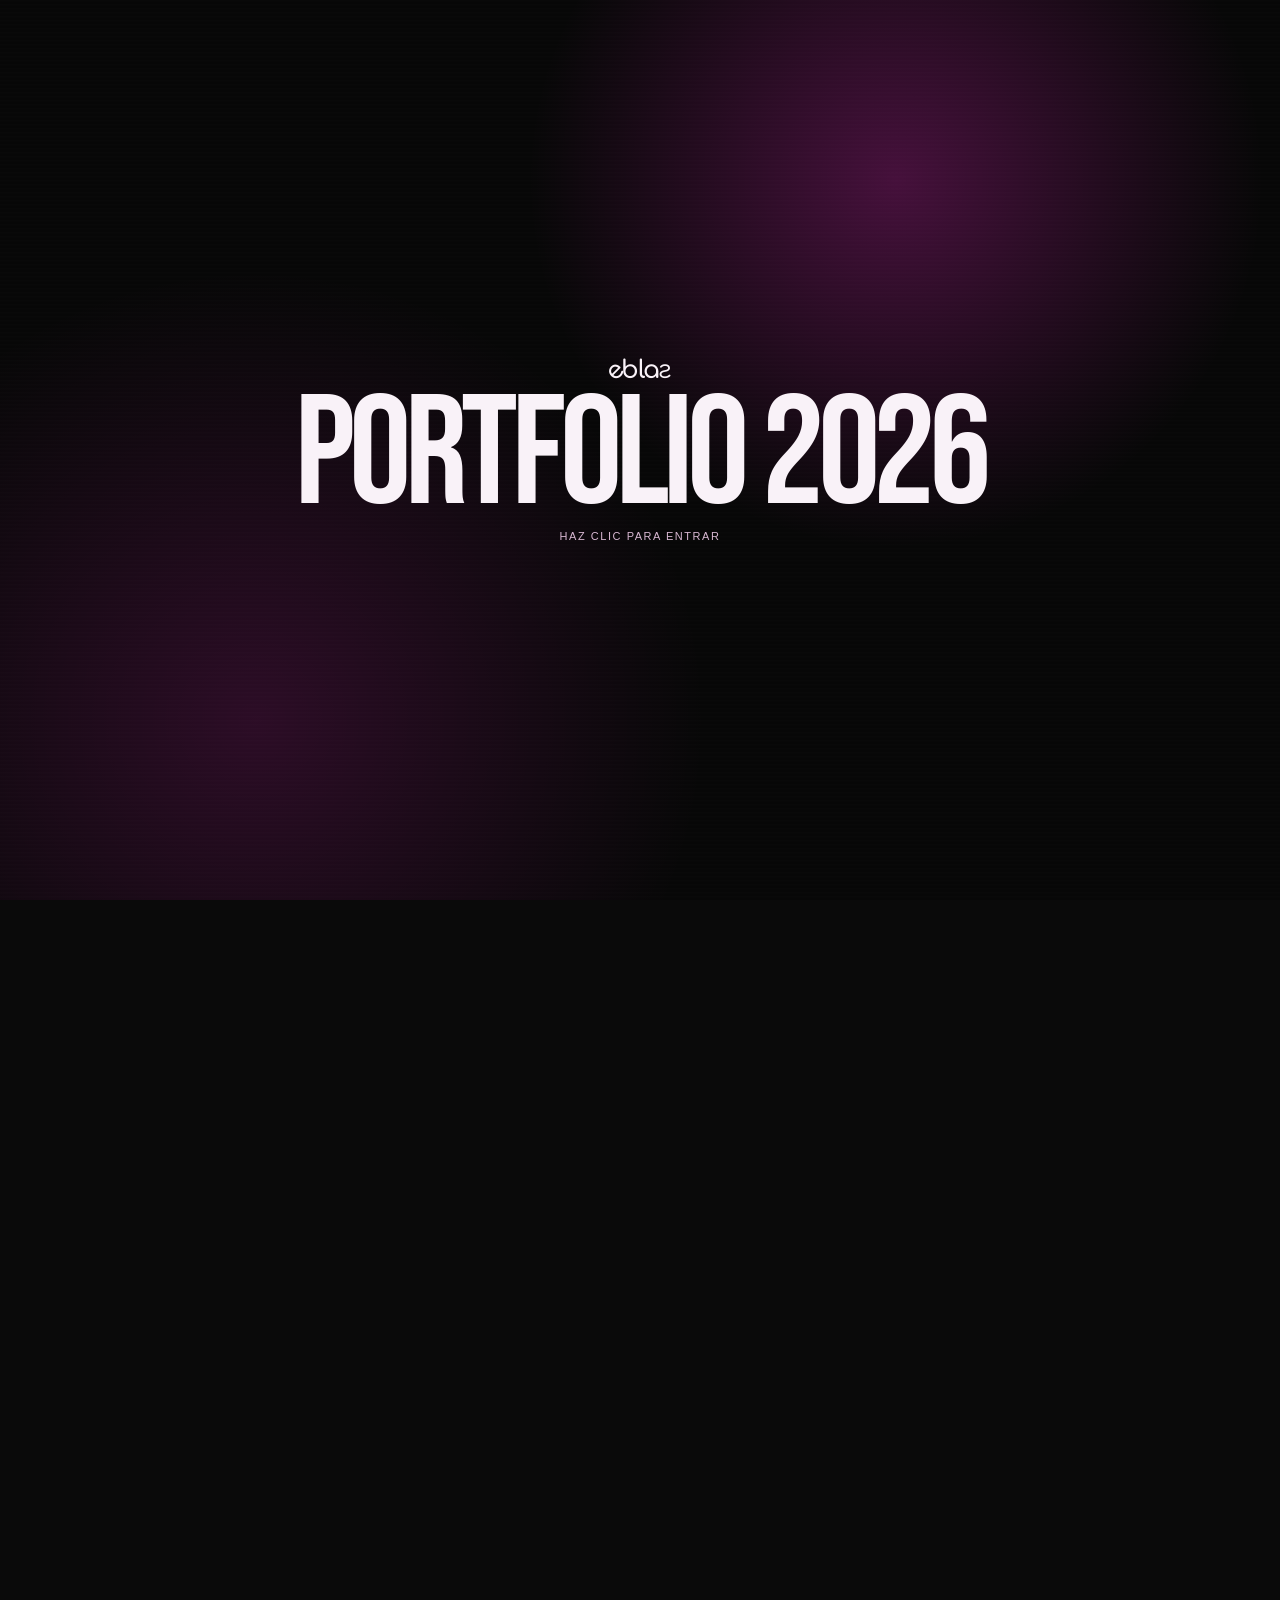
<file: index.html>
<!DOCTYPE html>
<html lang="es">

<head>

    <meta charset="UTF-8">

    <meta name="viewport" content="width=device-width, initial-scale=1.0">
    <link rel="icon" type="image/x-icon" href="images/favicon.ico">

    <title>eblas — Web & Digital Development</title>
    <link rel="preconnect" href="https://fonts.googleapis.com">
    <link rel="preconnect" href="https://fonts.gstatic.com" crossorigin>

   <link
    href="https://fonts.googleapis.com/css2?family=Bebas+Neue&family=Betania+Patmos&family=Comfortaa:wght@700&family=Manrope:wght@400;500;700;800&display=swap"
    rel="stylesheet"
>

<script>
    const VERSION = Date.now();

    document.write(
        '<link rel="stylesheet" href="css/style.css?v=' + VERSION + '">'
    );
</script>

</head>


<body>

    <!-- ==================================================
         INTRO
    =================================================== -->

    <button
        class="gate ready"
        type="button"
        id="gate"
    >

        <span class="gate-mark">
            <span class="eblas-logo" aria-label="EBLAS"><span class="letter-e">e</span><span class="letter-bla">bla</span><span class="letter-s">s</span></span>
        </span>

        <p class="gate-title">
            PORTFOLIO 2026
        </p>

        <p class="gate-hint">
            HAZ CLIC PARA ENTRAR
        </p>

    </button>


    <!-- ==================================================
         SITE
    =================================================== -->

    <div class="site" id="site">

        <div
            class="grain"
            aria-hidden="true"
        ></div>


        <!-- SCROLL PROGRESS -->

        <div
            class="scroll-progress"
            aria-hidden="true"
        >

            <span></span>

        </div>


        <!-- PROJECT PREVIEW -->

        <div
            class="project-preview"
            aria-hidden="true"
        >

            <div
                class="preview-media visual-aether"
                data-preview="azulik"
            ></div>

            <div
                class="preview-media visual-mono"
                data-preview="mawi"
            ></div>

            <div
                class="preview-media visual-nova"
                data-preview="sferik"
            ></div>

        </div>


        <!-- ==================================================
             MENU TAKEOVER
        =================================================== -->

        <div class="menu-takeover">

            <div class="menu-shell">

                <p>
                    MENU
                </p>

                <a href="#home">
                    HOME
                </a>

                <a href="#work">
                    WORK
                </a>

                <a href="#about">
                    ABOUT
                </a>

                <a href="#contact">
                    CONTACT
                </a>

                <button type="button" class="menu-close">
                    CLOSE
                </button>

            </div>

        </div>


        <!-- ==================================================
             TOPBAR
        =================================================== -->

        <header class="topbar">

    <a href="#home" class="topbar-logo" aria-label="EBLAS — Home">
        <span class="eblas-logo" aria-label="EBLAS">
            <span class="letter-e">e</span><span class="letter-bla">bla</span><span class="letter-s">s</span>
        </span>
    </a>

   <div class="language-selector">
    <a href="./" class="language-option active">ES</a>
    <span class="language-divider">/</span>
    <a href="en/" class="language-option">EN</a>
</div>

</header>


        <!-- ==================================================
             MAIN
        =================================================== -->

        <main id="home">


            <!-- ==================================================
                 HERO
            =================================================== -->

            <section class="hero reveal">

               <p class="mono" style="margin-bottom: 6px;">
                    FULL-STACK WEB DEVELOPER / DIGITAL DESIGNER                </p>


                <h1>

<span class="hero-line">
    DESARROLLO
</span>

<span class="hero-line">
    SOLUCIONES WEB
</span>

<span class="hero-line">
    DISEÑADAS
</span>

<span class="hero-line">
    A TU MEDIDA
</span>

                </h1>


                <p class="hero-copy">

Creo sitios web y soluciones digitales adaptadas a cada proyecto. Integro sistemas, herramientas, analítica y servicios externos para construir una plataforma funcional, optimizada y preparada para seguir creciendo.
                </p>

            </section>


           <!-- ==================================================
     MARQUEE
================================================== -->

<section
    class="marquee reveal"
    aria-label="Technology stack"
>

    <div class="marquee-track">

        <span>
    WEB DEVELOPMENT /
    FULL-STACK DEVELOPMENT /
    SYSTEMS DESIGN /
    JAVASCRIPT /
    PHP /
    C++ /
    NODE.JS /
    REACT /
    HTML5 /
    CSS3 /
    WORDPRESS /
    FIREBASE /
    SQL /
    DATABASE DESIGN /
    DATA MODELING /
    API INTEGRATION /
    DATA ANALYSIS /
    GSAP /
    THREE.JS /
    WEBGL /
    UI/UX DESIGN /
    MOTION DESIGN /
    SEO /
    WEB ANALYTICS /
    GOOGLE ADS /
    META ADS
</span>

             <span>
    WEB DEVELOPMENT /
    FULL-STACK DEVELOPMENT /
    SYSTEMS DESIGN /
    JAVASCRIPT /
    PHP /
    C++ /
    NODE.JS /
    REACT /
    HTML5 /
    CSS3 /
    WORDPRESS /
    FIREBASE /
    SQL /
    DATABASE DESIGN /
    DATA MODELING /
    API INTEGRATION /
    DATA ANALYSIS /
    GSAP /
    THREE.JS /
    WEBGL /
    UI/UX DESIGN /
    MOTION DESIGN /
    SEO /
    WEB ANALYTICS /
    GOOGLE ADS /
    META ADS
</span>

    </div>

</section>


            <!-- ==================================================
                 WORK
            =================================================== -->

            <section
                class="work reveal"
                id="work"
            >

                <p class="mono">
                    TRABAJOS DESTACADOS
                </p>


                <div class="project-list">


                    <!-- AZULIK -->

                 <!-- AZULIK -->

<a
    class="project-item"
    href="https://azulik.com/"
    target="_blank"
    rel="noopener noreferrer"
    data-project="azulik"
>

    <div class="project-thumb visual-aether">
        <img
            src="images/projects/azulik.webp"
            alt="AZULIK"
        >
    </div>

    <span>
        azulik.com
    </span>

    <h2>
        AZULIK // DIGITAL ECOSYSTEM
    </h2>

    <p>
        Ecosistema web de AZULIK, integrando hospitalidad, arte,
        gastronomía, bienestar, naturaleza, eventos y experiencias
        del destino.
    </p>

    <strong>
        WEB DESIGN + DEVELOPMENT + SYSTEMS / UX / SEO
    </strong>

</a>


<!-- MAWI -->

<a
    class="project-item"
    href="https://mawi-studiogallery.com/"
    target="_blank"
    rel="noopener noreferrer"
    data-project="mawi"
>

    <div class="project-thumb visual-mono">
        <img
            src="images/projects/mawi.webp"
            alt="MAWI Studio Gallery"
        >
    </div>

    <span>
        mawi-studiogallery.com
    </span>

    <h2>
        MAWI // STUDIO GALLERY
    </h2>

    <p>
        Presencia digital para un estudio de interiorismo y galería,
        centrada en su identidad visual, proyectos y espacios
        contemporáneos.
    </p>

    <strong>
        WEB DESIGN + WORDPRESS / UX / SEO
    </strong>

</a>


<!-- AZULIK DEVELOPMENTS -->

<a
    class="project-item"
    href="https://azulikdevelopments.com/"
    target="_blank"
    rel="noopener noreferrer"
    data-project="azulik-developments"
>

    <div class="project-thumb visual-nova">
        <img
            src="images/projects/azulik-developments.webp"
            alt="AZULIK Developments"
        >
    </div>

    <span>
        azulikdevelopments.com
    </span>

    <h2>
        AZULIK DEVELOPMENTS // REAL ESTATE
    </h2>

    <p>
        Sitio web para AZULIK Developments, centrado en su visión
        arquitectónica, metodología, proyectos y relación entre
        naturaleza, arte y tecnología.
    </p>

    <strong>
        WEB DESIGN + DEVELOPMENT / UX / SEO / CRM INTEGRATION
    </strong>

</a>


<!-- SFER IK -->

<a
    class="project-item"
    href="https://sferik.art/"
    target="_blank"
    rel="noopener noreferrer"
    data-project="sferik"
>

    <div class="project-thumb visual-aether">
        <img
            src="images/projects/sferik.webp"
            alt="SFER IK"
        >
    </div>

    <span>
        sferik.art
    </span>

    <h2>
        SFER IK // ART & CULTURE
    </h2>

    <p>
        Plataforma digital para SFER IK, que reúne sus museos,
        exposiciones, artistas, experiencias y programas culturales.
    </p>

    <strong>
        WEB DEVELOPMENT / UX / SEO / ANALYTICS
    </strong>

</a>


<!-- BIWA -->

<a
    class="project-item"
    href="https://biwatulum.com/"
    target="_blank"
    rel="noopener noreferrer"
    data-project="biwa"
>

    <div class="project-thumb visual-mono">
        <img
            src="images/projects/biwa.webp"
            alt="BIWA"
        >
    </div>

    <span>
        biwatulum.com
    </span>

    <h2>
        BIWA // HOSPITALITY
    </h2>

    <p>
        Ecosistema digital para BIWA, integrando hotel, residencias,
        cabañas, gastronomía y servicios de transporte.
    </p>

    <strong>
        WEB DEVELOPMENT + SYSTEMS / UX / SEO
    </strong>

</a>


<!-- MAYAN INVESTMENT -->

<a
    class="project-item"
    href="https://mayan-investment.com/"
    target="_blank"
    rel="noopener noreferrer"
    data-project="mayan"
>

    <div class="project-thumb visual-nova">
        <img
            src="images/projects/mayan.webp"
            alt="Mayan Investment"
        >
    </div>

    <span>
        mayan-investment.com
    </span>

    <h2>
        MAYAN INVESTMENT // LAND INVESTMENT
    </h2>

    <p>
        Plataforma para la comercialización de terrenos y
        oportunidades de inversión en la Riviera Maya.
    </p>

    <strong>
        WEB DESIGN + DEVELOPMENT / LEAD GENERATION / SEO
    </strong>

</a>


                </div>

            </section>


            <!-- ==================================================
                 ABOUT
            =================================================== -->

            <section
                class="about reveal"
                id="about"
            >

                <p class="mono">
                    PERFIL
                </p>


                 <p class="hero-copy" style="font-size:16px;">

         Desarrollo e implemento soluciones digitales, desde sitios web
    hasta sistemas e integraciones.

    Mi experiencia en desarrollo web y sistemas empresariales me
    permite trabajar tanto en la parte técnica como en todo lo que
    hace que una plataforma funcione, pueda medirse y mantenerse.

                </p>


              <div
    class="awards"
    aria-label="Capabilities"
>
    <span>WEB DESIGN</span>

    <span>UI / UX DESIGN</span>

    <span>RESPONSIVE DESIGN</span>

    <span>INTERACTION DESIGN</span>

    <span>ANIMATION</span>

    <span>WEB PERFORMANCE</span>

    <span>ACCESSIBILITY</span>

    <span>TECHNICAL SEO</span>

    <span>CONVERSION TRACKING</span>

    <span>WEB ANALYTICS</span>

    <span>DATA ANALYSIS</span>

    <span>API INTEGRATION</span>

    <span>DATABASE DESIGN</span>

    <span>DATA MODELING</span>

    <span>DIGITAL STRATEGY</span>

    <span>CMS DEVELOPMENT</span>
</div>

            </section>


            <!-- ==================================================
                 CONTACT
            =================================================== -->

            <section
                class="contact reveal"
                id="contact"
            >

                <p class="mono">
                    CONTACTO
                </p>


                <a href="mailto:eblas.studio@gmail.com">
                    EBLAS.STUDIO@GMAIL.COM
                </a>


                <p>

                    DISPONIBLE PARA PROYECTOS FREELANCE,
COLABORACIONES CON ESTUDIOS Y
PROYECTOS DIGITALES A LARGO PLAZO.

                </p>

            </section>


        </main>


        <!-- ==================================================
             FOOTER
        =================================================== -->

        <footer class="reveal">

            <p class="footer-brand">
                <span class="eblas-logo" aria-label="EBLAS" style="font-size: 18px; vertical-align: middle;"><span class="letter-e">e</span><span class="letter-bla">bla</span><span class="letter-s">s

            <p>
                PORTFOLIO SHOWCASE
            </p>

        </footer>

    </div>


<script>
    document.write(
        '<script src="js/main.js?v=' + VERSION + '"><\/script>'
    );
</script>
</body>

</html>
</file>
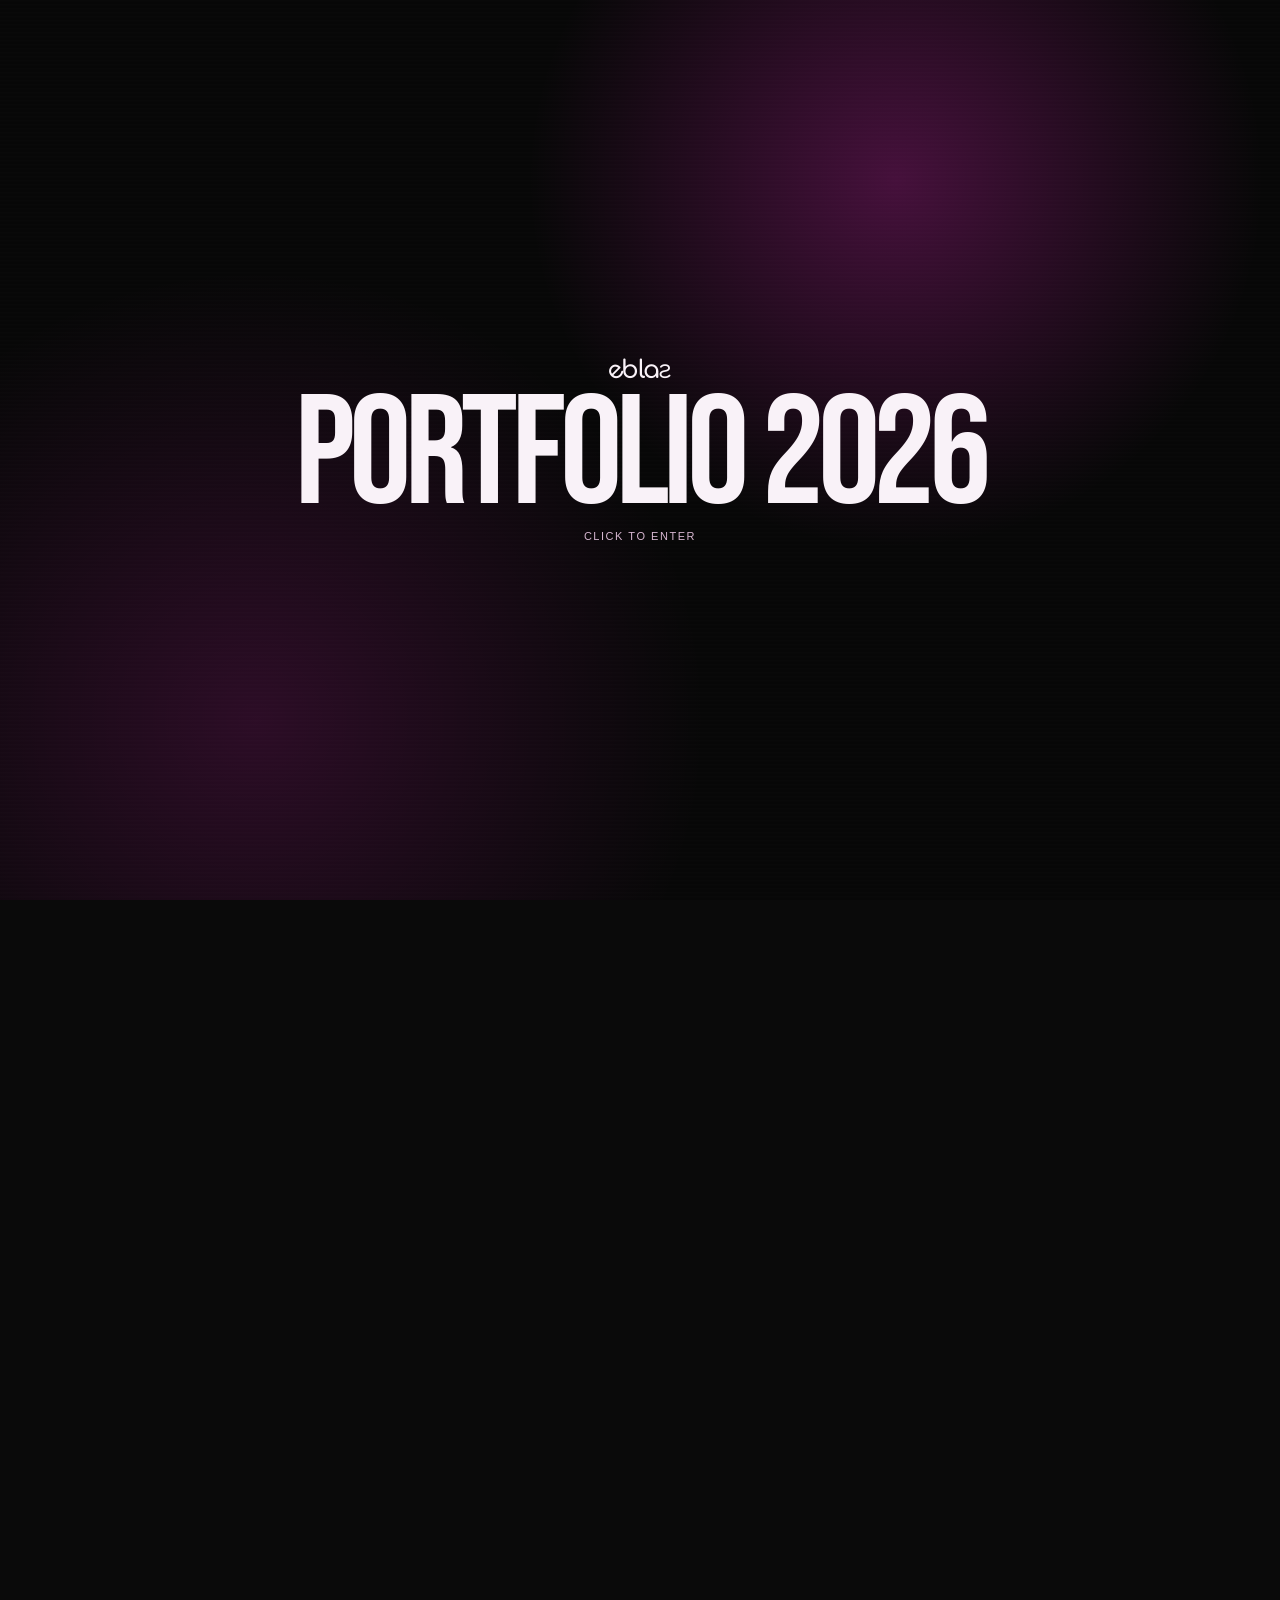
<file: en/index.html>
<!DOCTYPE html>
<html lang="en">

<head>

    <meta charset="UTF-8">

    <meta name="viewport" content="width=device-width, initial-scale=1.0">
    <link rel="icon" type="image/x-icon" href="images/favicon.ico">

    <title>eblas — Web & Digital Development</title>

    <link rel="preconnect" href="https://fonts.googleapis.com">
    <link rel="preconnect" href="https://fonts.gstatic.com" crossorigin>

    <link
        href="https://fonts.googleapis.com/css2?family=Bebas+Neue&family=Betania+Patmos&family=Comfortaa:wght@700&family=Manrope:wght@400;500;700;800&display=swap"
        rel="stylesheet"
    >

    <script>
        const VERSION = Date.now();

        document.write(
            '<link rel="stylesheet" href="../css/style.css?v=' + VERSION + '">'
        );
    </script>

</head>


<body>

    <!-- ==================================================
         INTRO
    =================================================== -->

    <button
        class="gate ready"
        type="button"
        id="gate"
    >

        <span class="gate-mark">
            <span class="eblas-logo" aria-label="EBLAS">
                <span class="letter-e">e</span><span class="letter-bla">bla</span><span class="letter-s">s</span>
            </span>
        </span>

        <p class="gate-title">
            PORTFOLIO 2026
        </p>

        <p class="gate-hint">
            CLICK TO ENTER
        </p>

    </button>


    <!-- ==================================================
         SITE
    =================================================== -->

    <div class="site" id="site">

        <div
            class="grain"
            aria-hidden="true"
        ></div>


        <!-- SCROLL PROGRESS -->

        <div
            class="scroll-progress"
            aria-hidden="true"
        >

            <span></span>

        </div>


        <!-- PROJECT PREVIEW -->

        <div
            class="project-preview"
            aria-hidden="true"
        >

            <div
                class="preview-media visual-aether"
                data-preview="azulik"
            ></div>

            <div
                class="preview-media visual-mono"
                data-preview="mawi"
            ></div>

            <div
                class="preview-media visual-nova"
                data-preview="sferik"
            ></div>

        </div>


        <!-- ==================================================
             MENU TAKEOVER
        =================================================== -->

        <div class="menu-takeover">

            <div class="menu-shell">

                <p>
                    MENU
                </p>

                <a href="#home">
                    HOME
                </a>

                <a href="#work">
                    WORK
                </a>

                <a href="#about">
                    ABOUT
                </a>

                <a href="#contact">
                    CONTACT
                </a>

                <button type="button" class="menu-close">
                    CLOSE
                </button>

            </div>

        </div>


        <!-- ==================================================
             TOPBAR
        =================================================== -->

        <header class="topbar">

            <a
                href="#home"
                class="topbar-logo"
                aria-label="EBLAS — Home"
            >
                <span class="eblas-logo" aria-label="EBLAS">
                    <span class="letter-e">e</span><span class="letter-bla">bla</span><span class="letter-s">s</span>
                </span>
            </a>


            <div class="language-selector">

                <a
                    href="../"
                    class="language-option"
                >
                    ES
                </a>

                <span class="language-divider">
                    /
                </span>

                <a
                    href="./"
                    class="language-option active"
                >
                    EN
                </a>

            </div>

        </header>


        <!-- ==================================================
             MAIN
        =================================================== -->

        <main id="home">


            <!-- ==================================================
                 HERO
            =================================================== -->

            <section class="hero reveal">

                <p
                    class="mono"
                    style="margin-bottom: 6px;"
                >
                    FULL-STACK WEB DEVELOPER / DIGITAL DESIGNER
                </p>


                <h1>

                    <span class="hero-line">
                        BUILDING
                    </span>

                    <span class="hero-line">
                        WEB SOLUTIONS
                    </span>

                    <span class="hero-line">
                        BUILT FOR
                    </span>

                    <span class="hero-line">
                        YOUR PROJECT
                    </span>

                </h1>


                <p class="hero-copy">

                    I build websites and digital solutions around the needs
                    of each project. I integrate systems, tools, analytics
                    and external services to create platforms that are
                    functional, optimized and built to grow.

                </p>

            </section>


           <!-- ==================================================
     MARQUEE
================================================== -->

<section
    class="marquee reveal"
    aria-label="Technology stack"
>

    <div class="marquee-track">

         <span>
    WEB DEVELOPMENT /
    FULL-STACK DEVELOPMENT /
    SYSTEMS DESIGN /
    JAVASCRIPT /
    PHP /
    C++ /
    NODE.JS /
    REACT /
    HTML5 /
    CSS3 /
    WORDPRESS /
    FIREBASE /
    SQL /
    DATABASE DESIGN /
    DATA MODELING /
    API INTEGRATION /
    DATA ANALYSIS /
    GSAP /
    THREE.JS /
    WEBGL /
    UI/UX DESIGN /
    MOTION DESIGN /
    SEO /
    WEB ANALYTICS /
    GOOGLE ADS /
    META ADS
</span>

             <span>
    WEB DEVELOPMENT /
    FULL-STACK DEVELOPMENT /
    SYSTEMS DESIGN /
    JAVASCRIPT /
    PHP /
    C++ /
    NODE.JS /
    REACT /
    HTML5 /
    CSS3 /
    WORDPRESS /
    FIREBASE /
    SQL /
    DATABASE DESIGN /
    DATA MODELING /
    API INTEGRATION /
    DATA ANALYSIS /
    GSAP /
    THREE.JS /
    WEBGL /
    UI/UX DESIGN /
    MOTION DESIGN /
    SEO /
    WEB ANALYTICS /
    GOOGLE ADS /
    META ADS
</span>
    </div>

</section>


            <!-- ==================================================
                 WORK
            =================================================== -->

            <section
                class="work reveal"
                id="work"
            >

                <p class="mono">
                    SELECTED WORK
                </p>


                <div class="project-list">


                    <!-- AZULIK -->

                    <a
                        class="project-item"
                        href="https://azulik.com/"
                        target="_blank"
                        rel="noopener noreferrer"
                        data-project="azulik"
                    >

                        <div class="project-thumb visual-aether">

                            <img
                                src="../images/projects/azulik.webp"
                                alt="AZULIK"
                            >

                        </div>

                        <span>
                            azulik.com
                        </span>

                        <h2>
                            AZULIK // DIGITAL ECOSYSTEM
                        </h2>

                        <p>
                            Digital ecosystem for AZULIK, bringing together
                            hospitality, art, gastronomy, wellness, nature,
                            events and destination experiences.
                        </p>

                        <strong>
                            WEB DESIGN + DEVELOPMENT + SYSTEMS / UX / SEO
                        </strong>

                    </a>


                    <!-- MAWI -->

                    <a
                        class="project-item"
                        href="https://mawi-studiogallery.com/"
                        target="_blank"
                        rel="noopener noreferrer"
                        data-project="mawi"
                    >

                        <div class="project-thumb visual-mono">

                            <img
                                src="../images/projects/mawi.webp"
                                alt="MAWI Studio Gallery"
                            >

                        </div>

                        <span>
                            mawi-studiogallery.com
                        </span>

                        <h2>
                            MAWI // STUDIO GALLERY
                        </h2>

                        <p>
                            Digital presence for an interior design studio
                            and gallery, focused on visual identity,
                            projects and contemporary spaces.
                        </p>

                        <strong>
                            WEB DESIGN + WORDPRESS / UX / SEO
                        </strong>

                    </a>


                    <!-- AZULIK DEVELOPMENTS -->

                    <a
                        class="project-item"
                        href="https://azulikdevelopments.com/"
                        target="_blank"
                        rel="noopener noreferrer"
                        data-project="azulik-developments"
                    >

                        <div class="project-thumb visual-nova">

                            <img
                                src="../images/projects/azulik-developments.webp"
                                alt="AZULIK Developments"
                            >

                        </div>

                        <span>
                            azulikdevelopments.com
                        </span>

                        <h2>
                            AZULIK DEVELOPMENTS // REAL ESTATE
                        </h2>

                        <p>
                            Digital platform for AZULIK Developments,
                            presenting its architectural vision, methodology
                            and projects through nature, art and technology.
                        </p>

                        <strong>
                            WEB DESIGN + DEVELOPMENT / UX / SEO / CRM INTEGRATION
                        </strong>

                    </a>


                    <!-- SFER IK -->

                    <a
                        class="project-item"
                        href="https://sferik.art/"
                        target="_blank"
                        rel="noopener noreferrer"
                        data-project="sferik"
                    >

                        <div class="project-thumb visual-aether">

                            <img
                                src="../images/projects/sferik.webp"
                                alt="SFER IK"
                            >

                        </div>

                        <span>
                            sferik.art
                        </span>

                        <h2>
                            SFER IK // ART & CULTURE
                        </h2>

                        <p>
                            Digital platform for SFER IK, bringing together
                            its museums, exhibitions, artists, experiences
                            and cultural programs.
                        </p>

                        <strong>
                            WEB DEVELOPMENT / UX / SEO / ANALYTICS
                        </strong>

                    </a>


                    <!-- BIWA -->

                    <a
                        class="project-item"
                        href="https://biwatulum.com/"
                        target="_blank"
                        rel="noopener noreferrer"
                        data-project="biwa"
                    >

                        <div class="project-thumb visual-mono">

                            <img
                                src="../images/projects/biwa.webp"
                                alt="BIWA"
                            >

                        </div>

                        <span>
                            biwatulum.com
                        </span>

                        <h2>
                            BIWA // HOSPITALITY
                        </h2>

                        <p>
                            Digital ecosystem for BIWA, connecting
                            hospitality, residences, cabins, gastronomy
                            and transportation services.
                        </p>

                        <strong>
                            WEB DEVELOPMENT + SYSTEMS / UX / SEO
                        </strong>

                    </a>


                    <!-- MAYAN INVESTMENT -->

                    <a
                        class="project-item"
                        href="https://mayan-investment.com/"
                        target="_blank"
                        rel="noopener noreferrer"
                        data-project="mayan"
                    >

                        <div class="project-thumb visual-nova">

                            <img
                                src="../images/projects/mayan.webp"
                                alt="Mayan Investment"
                            >

                        </div>

                        <span>
                            mayan-investment.com
                        </span>

                        <h2>
                            MAYAN INVESTMENT // LAND INVESTMENT
                        </h2>

                        <p>
                            Digital platform for land sales and investment
                            opportunities across the Riviera Maya.
                        </p>

                        <strong>
                            WEB DESIGN + DEVELOPMENT / LEAD GENERATION / SEO
                        </strong>

                    </a>


                </div>

            </section>


            <!-- ==================================================
                 ABOUT
            =================================================== -->

            <section
                class="about reveal"
                id="about"
            >

                <p class="mono">
                    ABOUT
                </p>


                <p
                    class="hero-copy"
                    style="font-size:16px;"
                >

                    I develop and implement digital solutions, from websites
                    to systems and integrations.

                    My background in web development and enterprise systems
                    allows me to work across the technical side of a project,
                    as well as everything that keeps a platform functional,
                    measurable and maintainable.

                </p>


               <div
    class="awards"
    aria-label="Capabilities"
>
    <span>WEB DESIGN</span>

    <span>UI / UX DESIGN</span>

    <span>RESPONSIVE DESIGN</span>

    <span>INTERACTION DESIGN</span>

    <span>ANIMATION</span>

    <span>WEB PERFORMANCE</span>

    <span>ACCESSIBILITY</span>

    <span>TECHNICAL SEO</span>

    <span>CONVERSION TRACKING</span>

    <span>WEB ANALYTICS</span>

    <span>DATA ANALYSIS</span>

    <span>API INTEGRATION</span>

    <span>DATABASE DESIGN</span>

    <span>DATA MODELING</span>

    <span>DIGITAL STRATEGY</span>

    <span>CMS DEVELOPMENT</span>
</div>

            </section>


            <!-- ==================================================
                 CONTACT
            =================================================== -->

            <section
                class="contact reveal"
                id="contact"
            >

                <p class="mono">
                    CONTACT
                </p>


                <a href="mailto:eblas.studio@gmail.com">
                    EBLAS.STUDIO@GMAIL.COM
                </a>


                <p>

                    AVAILABLE FOR FREELANCE PROJECTS,
                    STUDIO COLLABORATIONS AND
                    LONG-TERM DIGITAL PROJECTS.

                </p>

            </section>


        </main>


        <!-- ==================================================
             FOOTER
        =================================================== -->

        <footer class="reveal">

            <p class="footer-brand">

                <span
                    class="eblas-logo"
                    aria-label="EBLAS"
                    style="font-size: 18px; vertical-align: middle;"
                >
                    <span class="letter-e">e</span><span class="letter-bla">bla</span><span class="letter-s">s</span>
                </span>

            </p>

            <p>
                PORTFOLIO SHOWCASE
            </p>

        </footer>

    </div>


    <script>
        document.write(
            '<script src="../js/main.js?v=' + VERSION + '"><\/script>'
        );
    </script>

</body>

</html>
</file>
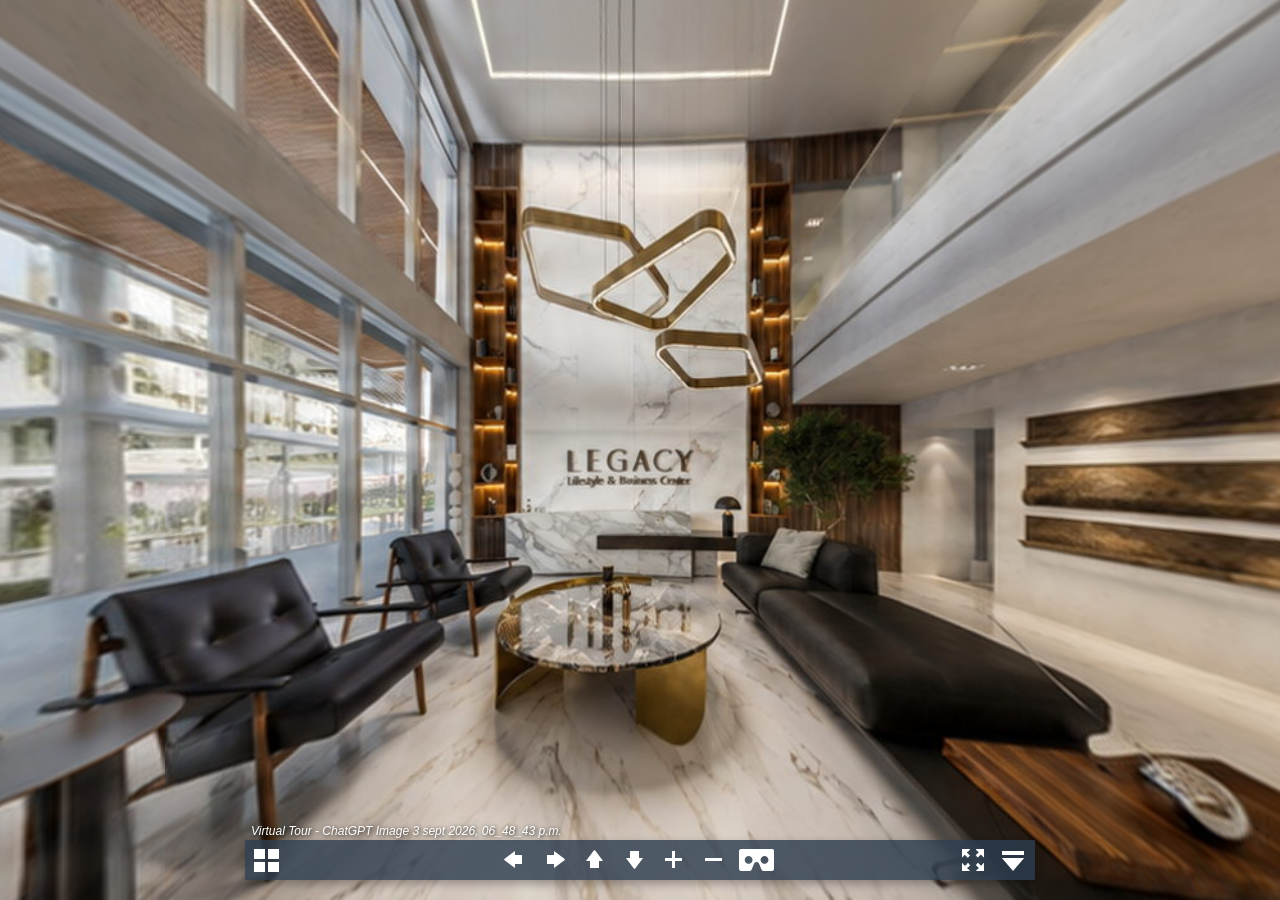
<file: tour/index.html>
﻿<!DOCTYPE html>
<html>
<head>
	<title>krpano - ChatGPT Image 3 sept 2026, 06_48_43 p.m.</title>
	<meta name="viewport" content="width=device-width, initial-scale=1.0, minimum-scale=1.0, maximum-scale=1.0, viewport-fit=cover" />
	<meta name="apple-mobile-web-app-capable" content="yes" />
	<meta name="apple-mobile-web-app-status-bar-style" content="black" />
	<meta name="mobile-web-app-capable" content="yes" />
	<meta http-equiv="Content-Type" content="text/html;charset=utf-8" />
	<meta http-equiv="x-ua-compatible" content="IE=edge" />
	<style>
		html { height:100%; }
		body { height:100%; overflow:hidden; margin:0; padding:0; font-family:Arial, Helvetica, sans-serif; font-size:16px; color:#FFFFFF; background-color:#000000; }
	</style>
</head>
<body>

<script src="tour.js"></script>

<div id="pano" style="width:100%;height:100%;">
	<noscript><table style="width:100%;height:100%;"><tr style="vertical-align:middle;"><td><div style="text-align:center;">ERROR:<br/><br/>Javascript not activated<br/><br/></div></td></tr></table></noscript>
	<script>
		embedpano({xml:"tour.xml", target:"pano", passQueryParameters:"startscene,startlookat"});
	</script>
</div>

</body>
</html>
</file>
<file: css/style.css>
:root {
    --bg: #0a0a0a;
    --text: #f5eaf3;
    --muted: #c4b3c1;
    --line: #342733;
    --accent: #ff2bd6;
}

* {
    box-sizing: border-box;
}

html,
body,
#root {
    min-height: 100%;
    margin: 0;
}

html {
    scroll-behavior: smooth;
}

body {
    background: var(--bg);
    color: var(--text);
    font-family: Manrope, sans-serif;
    overflow-x: hidden;
}

a {
    color: inherit;
    text-decoration: none;
}



/* =========================================================
   EBLAS LOGO
   Reusable and proportional to the local font-size
========================================================= */

.eblas-logo {
    display: inline-flex;
    align-items: baseline;
    vertical-align: middle;
    white-space: nowrap;

    font-family:
        "Comfortaa",
        sans-serif;

    font-size: 25px;
    font-weight: 600;
    line-height: 1;
    letter-spacing: -.04em;
    color: inherit;
}

.eblas-logo .letter-e {
    display: inline-block;

    position: relative;
    top: .054em;

    margin-right: -.07em;

    transform: rotate(-45deg);
    transform-origin: center;
}

.eblas-logo .letter-bla {
    display: inline-block;
}

.eblas-logo .letter-s {
    display: inline-block;

    position: relative;
    top: 0em;
    margin-left: 0.04em;
    font-size: 1em;
    font-weight: 400;
    transform: scaleX(-1);
    
}

/* =========================================================
   INTRO
========================================================= */

.gate {
    color: #f9f2f8;
    cursor: pointer;
    z-index: 60;

    background:
        radial-gradient(
            circle at 70% 20%,
            #ff2bd640,
            #0000 32%
        ),
        radial-gradient(
            circle at 20% 80%,
            #ff2bd626,
            #0000 36%
        ),
        #070707;

    border: 0;

    align-content: center;
    place-items: center;
    gap: 8px;

    width: 100%;
    display: grid;

    position: fixed;
    inset: 0;
}

.gate:not(.ready) {
    cursor: wait;
}

.gate:before {
    content: "";

    opacity: .5;

    background:
        repeating-linear-gradient(
            #ffffff05 0 1px,
            #0000 2px 4px
        );

    position: absolute;
    inset: 0;
}

.gate-mark,
.gate-title,
.gate-hint {
    z-index: 1;
    position: relative;
}

.gate-mark {
    letter-spacing: .24em;
    font-size: 11px;
}

.gate-title {
    letter-spacing: -.04em;

    margin: 0;

    font-family: "Bebas Neue", sans-serif;

    font-size: clamp(
        54px,
        14vw,
        156px
    );

    line-height: .84;
}

.gate-hint {
    color: #d8b8d2;

    letter-spacing: .14em;

    margin: 0;

    font-size: 11px;
}

.gate.ready .gate-title {
    animation:
        2.2s steps(2, end)
        infinite flicker;
}

@keyframes flicker {

    0%,
    to {
        text-shadow: none;
        transform: translate(0);
    }

    14% {
        text-shadow:
            2px 0 #ff2bd68c;

        transform: translate(1px);
    }

    15% {
        text-shadow:
            -2px 0 #ffb0ed52;

        transform: translate(-1px);
    }
}


/* =========================================================
   SITE
========================================================= */

.site {
    opacity: 0;

    transition:
        opacity .62s,
        transform .62s;

    transform: translateY(16px);
}

.site.entered {
    opacity: 1;
    transform: translateY(0);
}


/* =========================================================
   SCROLL PROGRESS
========================================================= */

.scroll-progress {
    z-index: 40;

    background: #ffffff0a;

    width: 100%;
    height: 2px;

    position: fixed;

    top: 0;
    left: 0;
}

.scroll-progress span {
    transform-origin: 0;

    background:
        linear-gradient(
            90deg,
            #ff2bd659,
            #ffb0edf2
        );

    width: 100%;
    height: 100%;

    display: block;

    transform: scaleX(0);
}


/* =========================================================
   GRAIN
========================================================= */

.grain {
    pointer-events: none;

    z-index: -2;

    opacity: .18;

    background-image:
        radial-gradient(
            #ffffff3d .35px,
            #0000 .35px
        );

    background-size: 4px 4px;

    position: fixed;

    inset: 0;
}


/* =========================================================
   PROJECT PREVIEW
========================================================= */

.project-preview {
    pointer-events: none;

    z-index: -1;

    opacity: 0;

    transition: opacity .3s;

    position: fixed;

    inset: 0;
}

.project-preview.visible {
    opacity: 1;
}

.preview-media {
    opacity: 0;

    transition:
        opacity .36s,
        transform .36s;

    position: absolute;

    inset: 0;

    transform: scale(1.04);
}

.preview-media.active {
    opacity: 1;

    transform: scale(1);
}


/* =========================================================
   EBLAS VISUALS
========================================================= */

.visual-aether {
    background:
        linear-gradient(
            130deg,
            #ff2bd642,
            #ff2bd60d 36%,
            #080808d9 70%
        ),
        radial-gradient(
            circle at 70% 22%,
            #ff8be833,
            #0000 26%
        ),
        #0a0a0a;
}

.visual-mono {
    background:
        linear-gradient(
            145deg,
            #d94bc133,
            #080808d9 58%
        ),
        repeating-linear-gradient(
            90deg,
            #ffffff08 0 1px,
            #0000 1px 26px
        ),
        #090909;
}

.visual-nova {
    background:
        radial-gradient(
            circle at 18% 18%,
            #ff2bd62e,
            #0000 34%
        ),
        radial-gradient(
            circle at 82% 82%,
            #ff2bd629,
            #0000 30%
        ),
        #070707;
}


/* =========================================================
   TOPBAR
========================================================= */

.topbar {
    z-index: 20;

    width: min(1050px, calc(100% - 24px));
    height: auto;

    padding: 18px 0;

    position: fixed;
    top: 0;
    left: 50%;

    transform: translateX(-50%);

    display: flex;
    align-items: center;
    justify-content: space-between;

    background: transparent;
    border: 0;
}

.topbar-logo {
    display: inline-flex;
    align-items: center;

    color: var(--text);
}

.topbar-logo .eblas-logo {
    font-size: 24px;
}


/* =========================================================
   LANGUAGE SELECTOR
========================================================= */

.language-selector {
    display: flex;
    align-items: center;
    gap: 5px;

    font-size: 11px;
    letter-spacing: .12em;
}

.language-option {
    appearance: none;

    padding: 0;
    margin: 0;

    border: 0;
    background: transparent;

    color: var(--muted);

    font-family: Manrope, sans-serif;
    font-size: inherit;
    letter-spacing: inherit;

    cursor: pointer;

    transition:
        color .2s,
        opacity .2s;
}

.language-option:hover,
.language-option.active {
    color: var(--text);
}

.language-divider {
    color: var(--line);
}

/* =========================================================
   MENU
========================================================= */

.menu-takeover {
    z-index: 35;

    pointer-events: none;

    opacity: 0;

    backdrop-filter: blur(7px);

    background: #050505c7;

    transition: opacity .32s;

    position: fixed;

    inset: 0;
}

.menu-takeover.open {
    opacity: 1;

    pointer-events: auto;
}

.menu-shell {
    place-content: center;

    justify-items: center;

    gap: 14px;

    height: 100%;

    display: grid;
}

.menu-shell p {
    letter-spacing: .2em;

    color: #d4afd0;

    margin: 0;

    font-size: 11px;
}

.menu-shell a,
.menu-shell button {
    letter-spacing: .02em;

    color: #f7eff6;

    cursor: pointer;

    opacity: 0;

    background: 0 0;

    border: 0;

    font-family:
        "Bebas Neue",
        sans-serif;

    font-size:
        clamp(
            44px,
            10vw,
            120px
        );

    line-height: .86;

    transform: translateY(16px);
}

.menu-takeover.open
.menu-shell a,
.menu-takeover.open
.menu-shell button {
    animation:
        .42s forwards menuRise;
}

.menu-takeover.open
.menu-shell a:first-of-type {
    animation-delay: 70ms;
}

.menu-takeover.open
.menu-shell a:nth-of-type(2) {
    animation-delay: .13s;
}

.menu-takeover.open
.menu-shell a:nth-of-type(3) {
    animation-delay: .19s;
}

.menu-takeover.open
.menu-shell a:nth-of-type(4) {
    animation-delay: .25s;
}

.menu-takeover.open
.menu-shell button {
    animation-delay: .31s;
}

@keyframes menuRise {

    to {
        opacity: 1;
        transform: translateY(0);
    }

}


/* =========================================================
   MAIN
========================================================= */

main {
    width:
        min(
            1050px,
            100% - 24px
        );

    margin-inline: auto;

    padding-top: 94px;

    padding-bottom: 52px;
}


/* =========================================================
   MONO
========================================================= */

.mono {
    letter-spacing: .18em;

    color: #d8c5d5;

    margin: 0;

    font-size: 11px;
}


/* =========================================================
   HERO
========================================================= */

.hero {
    align-content: center;

    min-height: 82vh;

    display: grid;
}

.hero h1 {
    letter-spacing: -.02em;

    margin: 10px 0 0;

    font-family:
        "Bebas Neue",
        sans-serif;

    font-size:
        clamp(
            64px,
            14vw,
            186px
        );

    font-weight: 400;

    line-height: .78;

    transition:
        transform .4s
        cubic-bezier(
            .2,
            .8,
            .2,
            1
        );
}

.hero-line {
    opacity: 0;

    animation:
        .62s
        cubic-bezier(
            .22,
            1,
            .36,
            1
        )
        forwards
        heroRise;

    display: block;

    transform: translateY(28px);
}

.hero-line:nth-child(1) {
    animation-delay: 0ms;
}

.hero-line:nth-child(2) {
    animation-delay: 120ms;
}

.hero-line:nth-child(3) {
    animation-delay: 240ms;
}

.hero-line:nth-child(4) {
    animation-delay: 360ms;
}

@keyframes heroRise {

    to {
        opacity: 1;
        transform: translateY(0);
    }

}

.hero-copy {
    max-width: 560px;

    color: var(--muted);

    opacity: 0;

    margin: 20px 0 0;

    font-size:
        clamp(
            14px,
            2.1vw,
            18px
        );

    animation:
        .9s
        .52s
        forwards
        fadeInCopy;
}

@keyframes fadeInCopy {

    to {
        opacity: 1;
    }

}


/* =========================================================
   MARQUEE
========================================================= */

.marquee {
    border-block:
        1px solid
        var(--line);

    white-space: nowrap;

    margin-top: 10px;

    overflow: hidden;
}

.marquee-track {
    display: flex;

    width: max-content;

    animation:
        marqueeLoop 24s linear infinite;
}

.marquee-track span {
    letter-spacing: .16em;

    color: #d5b8d0;

    flex: 0 0 auto;

    padding: 14px 40px 14px 0;

    font-size: 11px;
}

@keyframes marqueeLoop {

    from {
        transform: translateX(0);
    }

    to {
        transform: translateX(-50%);
    }

}


/* =========================================================
   SECTIONS
========================================================= */

.work,
.about,
.contact {
    margin-top:
        clamp(
            64px,
            10vw,
            120px
        );
}


/* =========================================================
   PROJECTS
========================================================= */

.project-list {
    border-top:
        1px solid
        var(--line);

    margin-top: 16px;
}

.project-item {
    border-bottom:
        1px solid
        var(--line);

    opacity: 0;

    outline: none;

    gap: 6px;

    padding: 18px 0;

    transition:
        transform .25s,
        padding-left .25s,
        color .25s;

    animation:
        .65s forwards
        itemReveal;

    display: grid;

    transform: translateY(18px);
}

.project-item:nth-child(1) {
    animation-delay: 180ms;
}

.project-item:nth-child(2) {
    animation-delay: 300ms;
}

.project-item:nth-child(3) {
    animation-delay: 420ms;
}

.project-item:nth-child(4) {
    animation-delay: 540ms;
}

.project-item:nth-child(5) {
    animation-delay: 660ms;
}

.project-item:nth-child(6) {
    animation-delay: 780ms;
}

@keyframes itemReveal {

    to {
        opacity: 1;
        transform: translateY(0);
    }

}

.project-item:hover {
    padding-left: 8px;

    transform: translate(10px);
}

.project-item:hover h2,
.project-item:focus-visible h2 {
    color: #ffb0ed;
}

.project-thumb {
    aspect-ratio: 16 / 9;

    opacity: .85;

    border:
        1px solid
        #ffffff14;

    border-radius: 12px;

    width:
        min(
            380px,
            100%
        );

    margin-bottom: 8px;

    transition:
        transform .28s,
        opacity .28s;
}

.project-item:hover
.project-thumb,
.project-item:focus-visible
.project-thumb {
    opacity: 1;

    transform:
        translateY(-2px)
        scale(1.02);
}

.project-item span {
    letter-spacing: .16em;

    color: #d8c1d4;

    font-size: 11px;
}

.project-item h2 {
    margin: 0;

    font-family:
        "Bebas Neue",
        sans-serif;

    font-size:
        clamp(
            36px,
            5vw,
            70px
        );

    font-weight: 400;

    line-height: .9;
}

.project-item p {
    color: var(--muted);

    max-width: 760px;

    margin: 0;

    line-height: 1.45;

    font-size: 14px;
}

.project-item strong {
    letter-spacing: .12em;

    color: #f0a9df;

    font-size: 12px;
}

.project-thumb img {
    width: 100%;
    height: 100%;
    display: block;
    object-fit: cover;
    object-position: top center;
}
/* =========================================================
   ABOUT
========================================================= */

.about > p {
    max-width: 780px;

    margin-top: 14px;

    font-size:
        clamp(
            16px,
            2.4vw,
            26px
        );

    line-height: 1.2;
}

.awards {
    flex-wrap: wrap;

    gap: 8px;

    margin-top: 18px;

    display: flex;
}

.awards span {
    letter-spacing: .08em;

    color: #eca6dc;

    border:
        1px solid
        #604257;

    border-radius: 999px;

    padding: 6px 12px;

    font-size: 11px;
}


/* =========================================================
   CONTACT
========================================================= */

.contact a {
    letter-spacing: -.02em;

    margin-top: 12px;

    font-family:
        "Bebas Neue",
        sans-serif;

    font-size:
        clamp(
            36px,
            8vw,
            94px
        );

    line-height: .88;

    display: inline-block;
}

.contact p {
    color: var(--muted);

    letter-spacing: .06em;

    margin-top: 10px;

    font-size: 12px;
}


/* =========================================================
   FOOTER
========================================================= */

footer {
    border-top:
        1px solid
        var(--line);

    justify-content: space-between;

    gap: 8px;

    width:
        min(
            1050px,
            100% - 24px
        );

    margin:
        20px auto 30px;

    padding-top: 12px;

    display: flex;
}

footer p {
    letter-spacing: .1em;

    color: #c9b6c5;

    margin: 0;

    font-size: 11px;
}


/* =========================================================
   REVEAL
========================================================= */

.reveal {
    opacity: 0;

    transition:
        opacity .7s,
        transform .7s;

    transform: translateY(18px);
}

.reveal.is-visible {
    opacity: 1;

    transform: translateY(0);
}


/* =========================================================
   MOBILE
========================================================= */

@media (width <= 860px) {

    .topbar {
        border-radius: 18px;

        width:
            min(
                100%,
                100% - 20px
            );
    }

    .topbar-links {
        flex-wrap: wrap;

        justify-content: center;
    }

    .hero h1 {
        line-height: .84;
    }

    .contact a {
        line-height: .95;
    }

    footer {
        flex-direction: column;
    }

    .project-preview {
        display: none;
    }

}
</file>
